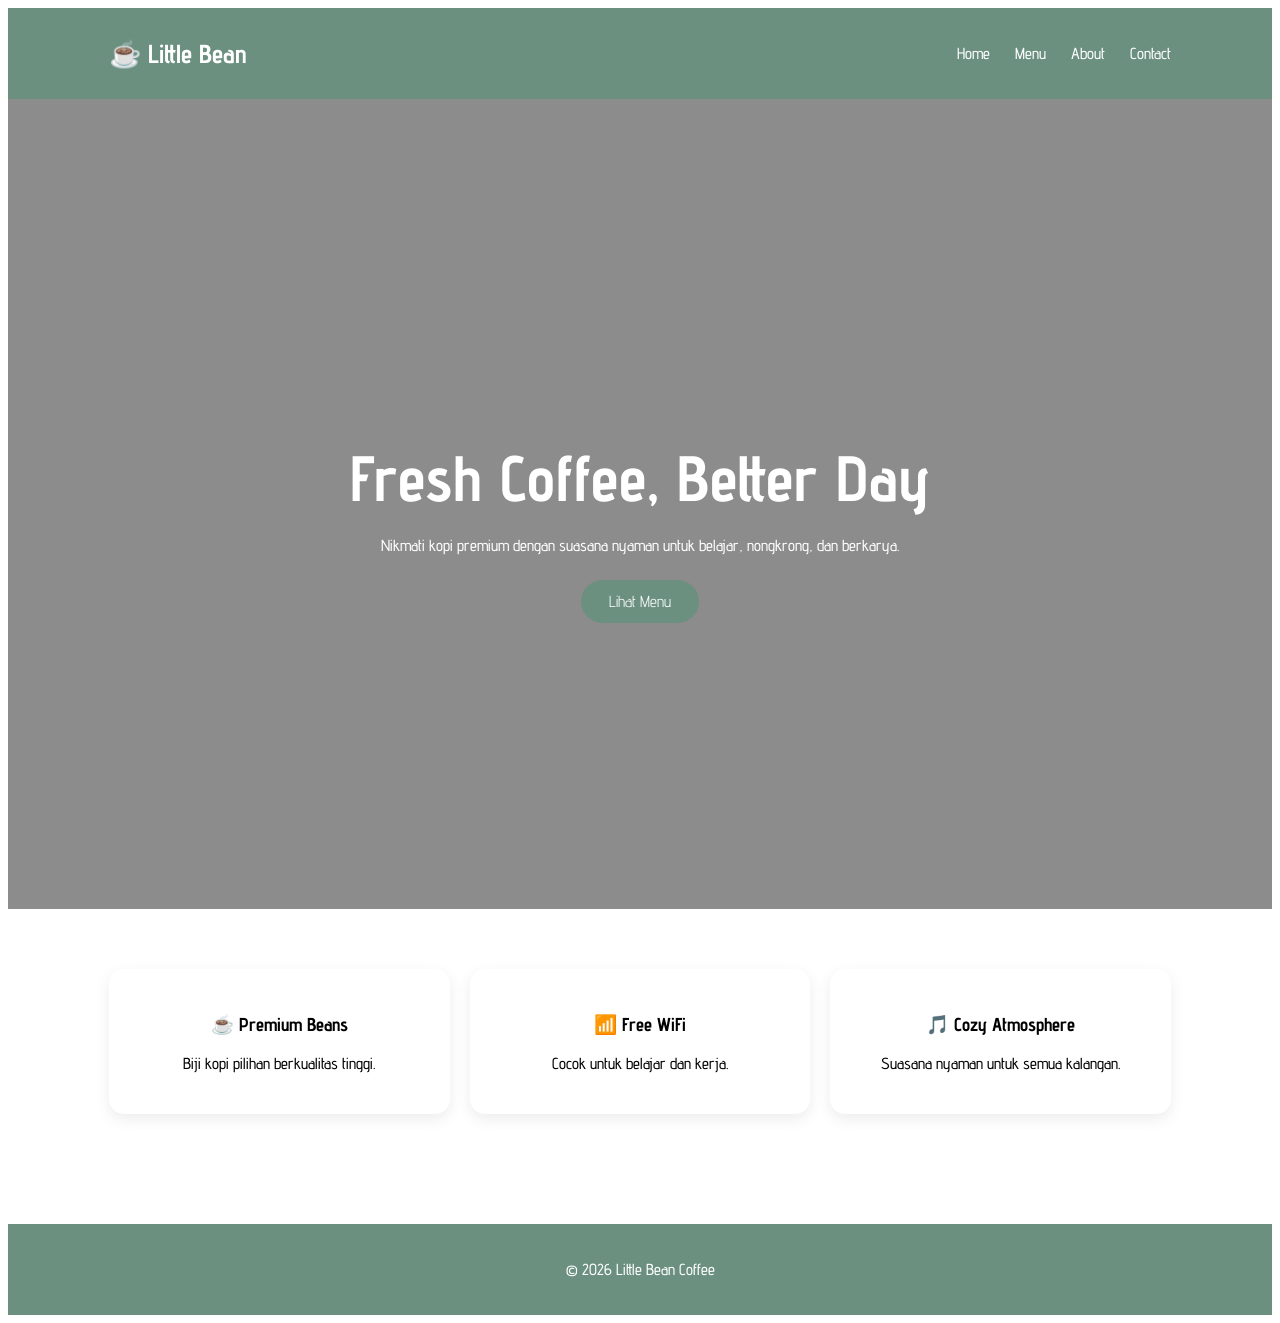
<file: index.html>
<!DOCTYPE html>
<html lang="id">
<head>
    <meta charset="UTF-8">
    <meta name="viewport" content="width=device-width, initial-scale=1.0">
    <title>Little Bean Coffee</title>

    <!-- Font Awesome -->
    <link rel="stylesheet"
          href="https://cdnjs.cloudflare.com/ajax/libs/font-awesome/6.7.2/css/all.min.css">

    <!-- CSS -->
    <link rel="stylesheet" href="style.css">
</head>


<body>

<nav>
    <div class="logo">☕ Little Bean</div>
    <ul>
        <li><a href="index.html">Home</a></li>
        <li><a href="menu.html">Menu</a></li>
        <li><a href="about.html">About</a></li>
        <li><a href="contact.html">Contact</a></li>
    </ul>
</nav>

<section class="hero">
    <div class="hero-content">
        <h1>Fresh Coffee, Better Day</h1>
        <p>Nikmati kopi premium dengan suasana nyaman untuk belajar, nongkrong, dan berkarya.</p>
        <a href="menu.html" class="btn">Lihat Menu</a>
    </div>
</section>

<section class="features">
    <div class="feature">
        <h3>☕ Premium Beans</h3>
        <p>Biji kopi pilihan berkualitas tinggi.</p>
    </div>
    <div class="feature">
        <h3>📶 Free WiFi</h3>
        <p>Cocok untuk belajar dan kerja.</p>
    </div>
    <div class="feature">
        <h3>🎵 Cozy Atmosphere</h3>
        <p>Suasana nyaman untuk semua kalangan.</p>
    </div>
</section>

<footer>
    <p>© 2026 Little Bean Coffee</p>
</footer>

</body>
</html>
</file>
<file: style.css>
@import url('https://fonts.googleapis.com/css2?family=Advent+Pro:wght@100..900&display=swap');

body{
    font-family: "Advent Pro", sans-serif;
}

h1{
    font-weight:700;
}

p{
    font-weight:500;
}

/* warna bar atas */
nav{
    background:#6B9080;
    display:flex;
    justify-content:space-between;
    align-items:center;
    padding:20px 8%;
}

.logo{
    color:white;
    font-size:26px;
    font-weight:700;
}

nav ul{
    list-style:none;
    display:flex;
    gap:25px;
}

nav a{
    color:white;
    text-decoration:none;
    font-weight:500;
}

/* Hero */
.hero{
    height:90vh;
    background:
    linear-gradient(rgba(0,0,0,.45),rgba(0,0,0,.45)),
    url('https://plus.unsplash.com/premium_photo-1664970900025-1e3099ca757a?q=80&w=687&auto=format&fit=crop&ixlib=rb-4.1.0&ixid=M3wxMjA3fDB8MHxwaG90by1wYWdlfHx8fGVufDB8fHx8fA%3D%3D');
    background-size:cover;
    background-position:center;
    display:flex;
    justify-content:center;
    align-items:center;
    text-align:center;
}

.hero-content{
    color:white;
    max-width:700px;
}

.hero h1{
    font-size:4rem;
    margin-bottom:20px;
}

.hero p{
    margin-bottom:25px;
}

.btn{
    display:inline-block;
    background:#4F6F52;
    color:white;
    padding:12px 28px;
    text-decoration:none;
    border-radius:30px;
}

/* Features */
.features{
    display:grid;
    grid-template-columns:repeat(auto-fit,minmax(250px,1fr));
    gap:20px;
    padding:60px 8%;
}

.feature{
    background:white;
    padding:25px;
    border-radius:15px;
    text-align:center;
    box-shadow:0 5px 15px rgba(0,0,0,.08);
}

/* Container */
.container{
    width:85%;
    margin:auto;
    padding:60px 0;
}

.container h1{
    text-align:center;
    margin-bottom:40px;
    color:#6B9080;
}
.container h2{
    text-align:center;
    margin-bottom:40px;
    color:#6B9080;
}

/* Menu */
.menu-grid{
    display:grid;
    grid-template-columns:repeat(auto-fit,minmax(250px,1fr));
    gap:25px;
    
}
.menu-grid{
    display:grid;
    grid-template-columns:repeat(auto-fit,minmax(250px,1fr));
    gap:25px;
}

.card{
    background:white;
    border-radius:15px;
    overflow:hidden;
    text-align:center;
    box-shadow:0 5px 15px rgba(0,0,0,.1);
    transition:.3s;
}

.card:hover{
    transform:translateY(-8px);
}

.card img{
    width:100%;
    height:220px;
    object-fit:cover;
}

.card h3{
    margin-top:15px;
    color:#9400d9;
}

.card p{
    padding:15px;
    font-weight:600;
}

/* About */
.about p{
    max-width:800px;
    margin:20px auto;
    text-align:center;
}

/* Contact */
form{
    max-width:600px;
    margin:auto;
    display:flex;
    flex-direction:column;
    gap:15px;
}

input,
textarea{
    padding:14px;
    border:1px solid #ddd;
    border-radius:10px;
}

button{
    background:#6B9080;
    color:white;
    border:none;
    padding:14px;
    border-radius:10px;
    cursor:pointer;
}

/* Footer */
footer{
    background:#6B9080;
    color:white;
    text-align:center;
    padding:20px;
    margin-top:50px;
}

@media(max-width:768px){

    nav{
        flex-direction:column;
        gap:15px;
    }

    nav ul{
        flex-wrap:wrap;
        justify-content:center;
    }

    .hero h1{
        font-size:2.5rem;
    }
}

/* nvabar atas animasi */
nav{
    animation: slideDown .8s ease;
}

@keyframes slideDown{
    from{
        transform: translateY(-100%);
        opacity:0;
    }
    to{
        transform: translateY(0);
        opacity:1;
    }
}

/* text muncul perlahan */
.hero-content{
    animation: fadeUp 1.2s ease;
}

@keyframes fadeUp{
    from{
        opacity:0;
        transform:translateY(40px);
    }
    to{
        opacity:1;
        transform:translateY(0);
    }
}

/* btn menjadi lebih hidup */
.btn{
    display:inline-block;
    background:#6B9080;
    color:white;
    padding:12px 28px;
    border-radius:30px;
    text-decoration:none;
    transition:.3s;
}

.btn:hover{
    transform:scale(1.08);
    box-shadow:0 10px 25px rgba(141,47,236,.4);
}

input,
textarea{
    transition:.3s;
}

input:focus,
textarea:focus{
    outline:none;
    border:2px solid#6B9080;
    box-shadow:0 0 15px rgba(141,47,236,.3);
}

/* Banner */

.about-banner img{
    width:100%;
    height:420px;
    object-fit:cover;
}

/* About */

.about-section{
    display:flex;
    align-items:center;
    gap:50px;
    flex-wrap:wrap;
    margin-top:40px;
}

.about-image{
    flex:1;
}

.about-image img{
    width:100%;
    border-radius:20px;
    box-shadow:0 10px 30px rgba(0,0,0,.2);
    transition:.4s;
}

.about-image img:hover{
    transform:scale(1.03);
}

.about-text{
    flex:1;
}

.about-text h2{
    color:#6B9080;
    margin-bottom:20px;
}

.about-text p{
    line-height:1.8;
    margin-bottom:15px;
}

/* Why */

.why-grid{
display:grid;
grid-template-columns:repeat(auto-fit,minmax(220px,1fr));
gap:20px;
margin-top:40px;
}

.why-card{
background:white;
padding:25px;
text-align:center;
border-radius:15px;
box-shadow:0 5px 15px rgba(0,0,0,.1);
transition:.3s;
}

.why-card:hover{
transform:translateY(-10px);
}

/* Gallery */

.gallery{
display:grid;
grid-template-columns:repeat(auto-fit,minmax(250px,1fr));
gap:20px;
margin-top:40px;
}

.gallery img{
width:100%;
height:250px;
object-fit:cover;
border-radius:15px;
transition:.4s;
}

.gallery img:hover{
transform:scale(1.05);
}

/* Statistics */

.stats{
display:grid;
grid-template-columns:repeat(auto-fit,minmax(180px,1fr));
gap:20px;
margin-top:40px;
text-align:center;
}

.stats div{
background:#6B9080;
color:white;
padding:30px;
border-radius:15px;
}

.stats h3{
font-size:35px;
margin-bottom:10px;
}

/* Quote */

.quote{
margin:80px auto;
width:85%;
padding:70px 30px;
text-align:center;
border-radius:20px;

background:
linear-gradient(#6B9080,#6B9080),
url("https://images.unsplash.com/photo-1495474472287-4d71bcdd2085?w=1600");

background-size:cover;
background-position:center;

color:white;
}

.quote h2{
font-size:36px;
margin-bottom:20px;
}

.quote p{
font-size:18px;
}

@media(max-width:768px){

.about-section{
flex-direction:column;
}

.about-banner img{
height:250px;
}

.quote h2{
font-size:26px;
}

}

/* CONTACT PAGE */

.contact-banner{
    background:linear-gradient(rgba(111,144,128,.8),rgba(111,144,128,.8)),
    url("https://images.unsplash.com/photo-1445116572660-236099ec97a0?w=1600");
    background-size:cover;
    background-position:center;
    color:white;
    text-align:center;
    padding:80px 20px;
}

.contact-banner h1{
    font-size:42px;
    margin-bottom:15px;
}

.contact-banner p{
    font-size:18px;
}

.contact-info{
    display:grid;
    grid-template-columns:repeat(auto-fit,minmax(220px,1fr));
    gap:20px;
}

.info-card{
    background:white;
    padding:25px;
    border-radius:15px;
    text-align:center;
    box-shadow:0 5px 15px rgba(0,0,0,.1);
    transition:.3s;
}

.info-card:hover{
    transform:translateY(-8px);
}

.contact-wrapper{
    display:grid;
    grid-template-columns:1fr 1fr;
    gap:40px;
    align-items:center;
}

.contact-image img{
    width:100%;
    border-radius:20px;
    box-shadow:0 10px 25px rgba(0,0,0,.2);
}

.social{
    display:flex;
    justify-content:center;
    gap:25px;
    flex-wrap:wrap;
    margin-top:30px;
}

.social a{
    text-decoration:none;
    color:white;
    background:#6F9080;
    padding:12px 25px;
    border-radius:30px;
    transition:.3s;
}

.social a:hover{
    background:#557364;
}

iframe{
    margin-top:30px;
}

@media(max-width:768px){

.contact-wrapper{
grid-template-columns:1fr;
}

.contact-banner h1{
font-size:30px;
}

.social{
flex-direction:column;
align-items:center;
}

}
/* CONTACT PAGE */

.contact-banner{
    background:linear-gradient(rgba(111,144,128,.8),rgba(111,144,128,.8)),
    url("https://images.unsplash.com/photo-1445116572660-236099ec97a0?w=1600");
    background-size:cover;
    background-position:center;
    color:white;
    text-align:center;
    padding:80px 20px;
}

.contact-banner h1{
    font-size:42px;
    margin-bottom:15px;
}

.contact-banner p{
    font-size:18px;
}

.contact-info{
    display:grid;
    grid-template-columns:repeat(auto-fit,minmax(220px,1fr));
    gap:20px;
}

.info-card{
    background:white;
    padding:25px;
    border-radius:15px;
    text-align:center;
    box-shadow:0 5px 15px rgba(0,0,0,.1);
    transition:.3s;
}

.info-card:hover{
    transform:translateY(-8px);
}

.contact-wrapper{
    display:grid;
    grid-template-columns:1fr 1fr;
    gap:40px;
    align-items:center;
}

.contact-image img{
    width:100%;
    border-radius:20px;
    box-shadow:0 10px 25px rgba(0,0,0,.2);
}

.social{
    display:flex;
    justify-content:center;
    gap:25px;
    flex-wrap:wrap;
    margin-top:30px;
}

.social a{
    text-decoration:none;
    color:white;
    background:#6F9080;
    padding:12px 25px;
    border-radius:30px;
    transition:.3s;
}

.social a:hover{
    background:#557364;
}

iframe{
    margin-top:30px;
}

@media(max-width:768px){

.contact-wrapper{
grid-template-columns:1fr;
}

.contact-banner h1{
font-size:30px;
}

.social{
flex-direction:column;
align-items:center;
}

}
</file>
